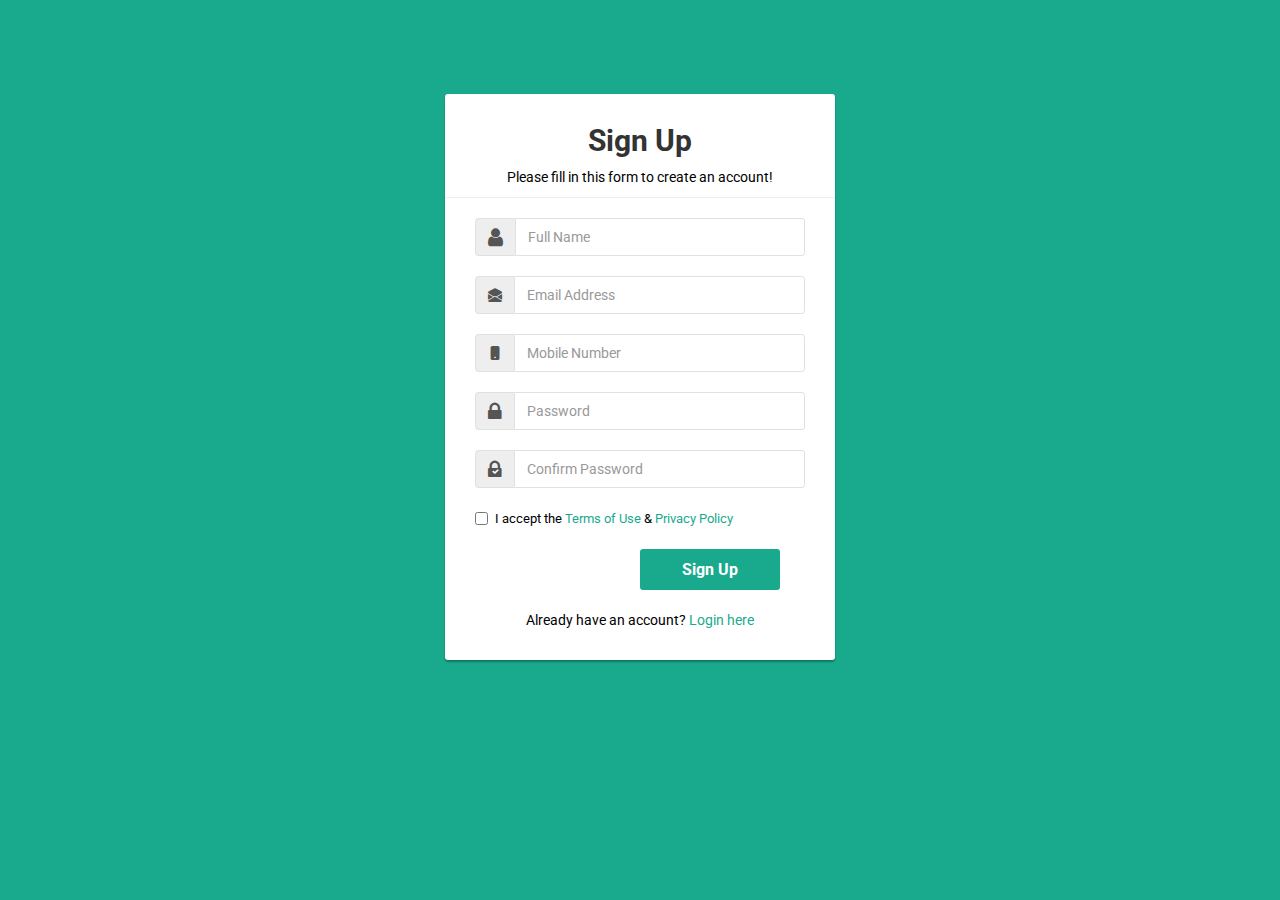
<file: signup.html>
<!DOCTYPE html>
<html lang="en">
<head>
<meta charset="utf-8">
<meta http-equiv="X-UA-Compatible" content="IE=edge">
<meta name="viewport" content="width=device-width, initial-scale=1">
<link href="https://fonts.googleapis.com/css?family=Roboto:400,700" rel="stylesheet">

<title>Bootstrap Sign up Form with Icons</title>
<link rel="stylesheet" href="https://cdn.jsdelivr.net/npm/bootstrap-icons@1.7.0/font/bootstrap-icons.css">

<link rel="stylesheet" href="https://maxcdn.bootstrapcdn.com/bootstrap/3.3.7/css/bootstrap.min.css">
<link rel="stylesheet" href="https://maxcdn.bootstrapcdn.com/font-awesome/4.7.0/css/font-awesome.min.css">
<script src="https://ajax.googleapis.com/ajax/libs/jquery/1.12.4/jquery.min.js"></script>
<script src="https://maxcdn.bootstrapcdn.com/bootstrap/3.3.7/js/bootstrap.min.js"></script> 

<link rel="stylesheet" href="styles_signup.css">

</head>
<body>
<div class="signup-form">
    <form action="localhost/login.php" method="post">
		<h2 style="text-align: center;">Sign Up</h2>
		<p style="text-align:center;color: black;">Please fill in this form to create an account!</p>
		<hr>
        <div class="form-group">
			<div class="input-group">
				<span class="input-group-addon"><i class="fa fa-user"></i></span>
				<input type="text" class="form-control" name="name" placeholder="Full Name" required="required">
			</div>
        </div>
        <div class="form-group">
			<div class="input-group">
				<span class="input-group-addon"><i class="bi bi-envelope-open-fill"></i></i></span>
				<input type="email" class="form-control" name="email" placeholder="Email Address" required="required">
			</div>
        </div>
        <div class="form-group">
        	<div class="input-group">
        		<span class="input-group-addon"><i class="bi bi-phone-fill"></i></span>
        		<input type="text" class="form-control" name="number" placeholder="Mobile Number" required="required">
        		
        	</div>
        </div>

		<div class="form-group">
			<div class="input-group">
				<span class="input-group-addon"><i class="fa fa-lock"></i></span>
				<input type="password" class="form-control" name="password" placeholder="Password" required="required">
			</div>
        </div>
		<div class="form-group">
			<div class="input-group">
				<span class="input-group-addon"><i class="fa fa-lock"></i><i class="fa fa-check"></i></span>
				<input type="password" class="form-control" name="confirm_password" placeholder="Confirm Password" required="required">
			</div>
        </div>
        <div class="form-group">
			<label class="checkbox-inline"><input type="checkbox" required="required"> I accept the <a href="terms.pdf">Terms of Use</a> &amp; <a href="pravicy.pdf">Privacy Policy</a></label>
		</div>
		<div class="form-group1">
            <button type="submit" class="btn btn-primary btn-lg">Sign Up</button>
        </div>
        <div class="form-group">
        	
        </div>
        	<div class="text-center" style="color: black;">Already have an account? <a href="index.html">Login here</a></div>

    </form>
</div>
</body>
</html>
</file>
<file: styles_signup.css>
body {
		color: #fff;
		background: #19aa8d;
		font-family: 'Roboto', sans-serif;
	}
	.form-control, .form-control:focus, .input-group-addon {
		border-color: #e1e1e1;
	}
    .form-control, .btn {        
        border-radius: 3px;
    }
	.signup-form {
		width: 390px;
		margin: 5% auto;
		padding: 30px 0;
	}
    .signup-form form {
		color: #999;
		border-radius: 3px;
    	margin-bottom: 15px;
        background: #fff;
        box-shadow: 0px 2px 2px rgba(0, 0, 0, 0.3);
        padding: 30px;
    }
	.signup-form h2 {
		color: #333;
		font-weight: bold;
        margin-top: 0;
    }
    .signup-form hr {
        margin: 0 -30px 20px;
    }
	.signup-form .form-group {
		margin-bottom: 20px;
				color: black;

	}
	.signup-form label {
		font-weight: normal;
		font-size: 13px;
	}
	.signup-form .form-control {
		min-height: 38px;
		box-shadow: none !important;
	}	
	.signup-form .input-group-addon {
		max-width: 42px;
		text-align: center;
	}
	.signup-form input[type="checkbox"] {
		margin-top: 2px;
	}   
    .signup-form .btn{        
        font-size: 16px;
        font-weight: bold;
		background: #19aa8d;
		border: none;
		min-width: 140px;
    }
	.signup-form .btn:hover, .signup-form .btn:focus {
		background: green;
        outline: none;
	}
	.signup-form a {
		color: #fff;	
		text-decoration: underline;
	}
	.signup-form a:hover {
		text-decoration: none;
	}
	.signup-form form a {
		color: #19aa8d;
		text-decoration: none;
	}	
	.signup-form form a:hover {
		text-decoration: underline;
		color: green;
	}
	.signup-form .fa {
		font-size: 21px;
	}
	.signup-form .fa-paper-plane {
		font-size: 18px;
	}
	.signup-form .fa-check {
		color: #fff;
		left: 17px;
		top: 18px;
		font-size: 7px;
		position: absolute;
	}
	.signup-form .form-group1{
		margin-left: 50%;

	}
</file>
